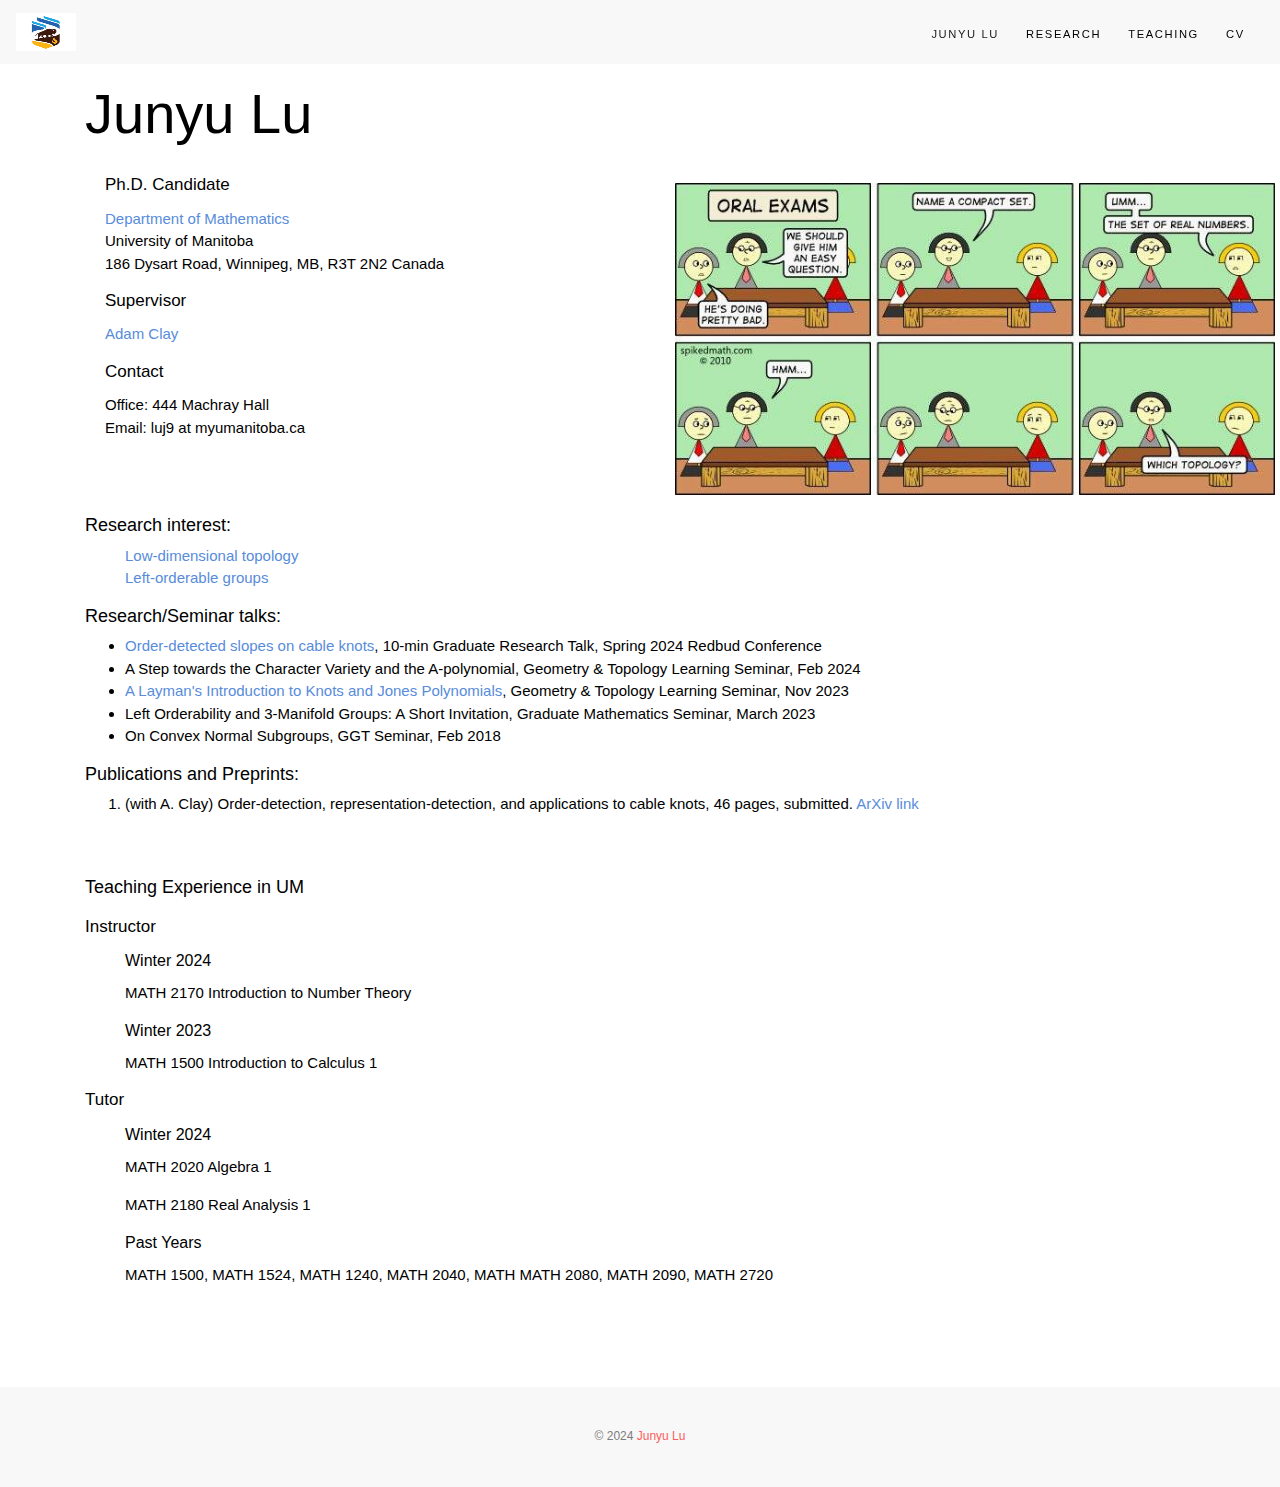
<file: index.html>
<!doctype html>
<html lang="en">

    <head>
        <meta charset="utf-8">
        <meta name="viewport"
            content="width=device-width, initial-scale=1, shrink-to-fit=no">

        <!-- Bootstrap CSS-->
        <link rel="stylesheet"
            href="https://stackpath.bootstrapcdn.com/bootstrap/4.4.1/css/bootstrap.min.css"
            integrity="sha384-Vkoo8x4CGsO3+Hhxv8T/Q5PaXtkKtu6ug5TOeNV6gBiFeWPGFN9MuhOf23Q9Ifjh"
            crossorigin="anonymous">
        <link rel="stylesheet" href="style.css">
        <title>Junyu Lu</title>
    </head>

    <body data-spy="scroll" data-target="#navbarSupportedContent">
        <!-- home -->
        <nav class="navbar navbar-expand-sm navbar-light bg-light fixed-top">
            <a class="navbar-brand" href="#"><img src="um.png" width="60px"></a>
            <button class="navbar-toggler ml-auto" type="button"
                data-toggle="collapse"
                data-target="#navbarSupportedContent">
                <span class="navbar-toggler-icon"></span>
            </button>
            <div class="collapse navbar-collapse" id="navbarSupportedContent">
                <ul class="navbar-nav ml-auto">
                    <li class="nav-item active">
                        <a class="nav-link" href="#home">Junyu Lu</a>
                    </li>
                    <li class="nav-item">
                        <a class="nav-link" href="#research">Research</a>
                    </li>
                    <li class="nav-item">
                        <a class="nav-link" href="#teaching">Teaching</a>
                    </li>
                    <li class="nav-item">
                        <a class="nav-link" href="cv.pdf">CV</a>
                    </li>
                </ul>
            </div>
        </nav>

        <div id="home" class="container" style="margin-top: 80px">
            <h1 class="display-4">Junyu Lu</h1>
            <div class="row">
                <div class="col-md-6">
                    <div class="card-body" style="width: 29rem;">
                        <h5 class="card-title">Ph.D. Candidate</h5>
                        <p class="card-text" style="color: black"><a
                                href="https://umanitoba.ca/science/mathematics">Department
                                of Mathematics</a><br>
                            University of Manitoba<br>
                            186 Dysart Road, Winnipeg, MB, R3T 2N2 Canada
                        </p>
                        <h5 class="card-title">Supervisor</h5>
                        <p class="card-text" style="color: black"><a
                                href="https://adamjclay.github.io/index.html">Adam
                                Clay</a><br>
                        </p>
                        <h5 class="card-title">Contact</h5>
                        <p class="card-text">
                            Office: 444 Machray Hall<br>
                            Email: luj9 at myumanitoba.ca<br>
                        </p>
                    </div>
                </div>
                <div class="col-md-6">
                    <img src="ocr.jpg" width="600px"
                        style="margin-left: 20px; margin-top: 28px;">
                </div>
            </div>
        </div>

        <div id="research" class="container" style="margin-top: 20px">
            <h3>Research interest: </h3>
            <ul style="list-style-type: none">
                <li><a
                        href="https://en.wikipedia.org/wiki/Low-dimensional_topology">Low-dimensional
                        topology</a></li>
                <li><a
                        href="https://en.wikipedia.org/wiki/Linearly_ordered_group">Left-orderable
                        groups</a></li>
            </ul>

            <h3>Research/Seminar talks: </h3>
            <ul>
                <li><a
                        href="https://math.okstate.edu/conferences/redbud/talks-2024.html">Order-detected
                        slopes on cable knots</a>,
                    10-min Graduate Research Talk, Spring 2024 Redbud
                    Conference</li>
                <li>A Step towards the Character Variety and the A-polynomial,
                    Geometry & Topology Learning
                    Seminar, Feb 2024 </li>
                <li><a href="KnotTalk.pdf">A Layman's Introduction to Knots
                        and Jones
                        Polynomials</a>, Geometry & Topology Learning Seminar,
                    Nov 2023</li>
                <li>Left Orderability and 3-Manifold Groups: A Short Invitation,
                    Graduate Mathematics Seminar, March 2023 </li>
                <li> On Convex Normal Subgroups, GGT Seminar, Feb 2018
                </li>
            </ul>

            <h3>Publications and Preprints: </h3>
            <ol>
                <li>(with A. Clay) Order-detection, representation-detection,
                    and applications to cable knots, 46 pages,
                    submitted. <a href="https://arxiv.org/abs/2402.15465">ArXiv
                        link</a></li>

            </ol>

        </div>

        <br><br>

        <div id="teaching" class="container">
            <h3 style="padding-bottom: 10px">Teaching Experience in UM</h3>

            <h5 style="padding-bottom: 6px">Instructor</h5>
            <ul>
                <h6 class="card-title">Winter 2024</h6>
                <p class="card-text">
                    MATH 2170 Introduction to Number Theory
                </p>
                <h6 class="card-title">Winter 2023</h6>
                <p class="card-text">
                    MATH 1500 Introduction to Calculus 1
                </p>
            </ul>

            <h5 style="padding-bottom: 6px">Tutor</h5>
            <ul>
                <h6 class="card-title">Winter 2024</h6>
                <p class="card-text">
                    MATH 2020 Algebra 1
                </p>
                <p class="card-text">
                    MATH 2180 Real Analysis 1
                </p>
                <h6 class="card-title">Past Years</h6>
                <p class="card-text">
                    MATH 1500, MATH 1524, MATH 1240, MATH 2040, MATH MATH
                    2080, MATH 2090, MATH 2720
                </p>
            </ul>
        </div>

        <footer>
            <p class="text-center font-weight-light footnote">&copy;
                2024 <a class="footnote_anchor" href="index.html">Junyu Lu</a>
            </p>
        </footer>

        <script src="https://code.jquery.com/jquery-3.4.1.slim.min.js"
            integrity="sha384-J6qa4849blE2+poT4WnyKhv5vZF5SrPo0iEjwBvKU7imGFAV0wwj1yYfoRSJoZ+n"
            crossorigin="anonymous"></script>
        <script
            src="https://cdn.jsdelivr.net/npm/popper.js@1.16.0/dist/umd/popper.min.js"
            integrity="sha384-Q6E9RHvbIyZFJoft+2mJbHaEWldlvI9IOYy5n3zV9zzTtmI3UksdQRVvoxMfooAo"
            crossorigin="anonymous"></script>
        <script
            src="https://stackpath.bootstrapcdn.com/bootstrap/4.4.1/js/bootstrap.min.js"
            integrity="sha384-wfSDF2E50Y2D1uUdj0O3uMBJnjuUD4Ih7YwaYd1iqfktj0Uod8GCExl3Og8ifwB6"
            crossorigin="anonymous"></script>

    </body>

</html>
</file>
<file: style.css>
@import url('https://fonts.googleapis.com/css?family=Crimson+Pro:400,700|Source+Sans+Pro:400,700|Source+Serif+Pro:400,700&display=swap');

body {
    overflow-x: hidden;
    color: black;
    font-size: 15px;
}

h3 {
    font-size: 18px;
    font-weight: 500;
}

h5 {
    font-size: 17px;
    font-weight: 500;
}

hr {
    border: dashed #FD5D5D 1px;
    border-bottom: none;
    margin: 50px auto 50px;
    width: 3%;
}

footer {
    background-color: rgba(248, 248, 248, 0.97);
    height: 100px;
    margin-top: 100px;
}


/*link  blue: #578CDB;*/

a:link {
    color: #578CDB;
    ;
}

a:visited {
    color: #578CDB;
    ;
}

a:hover {
    color: #FD5D5D;
}

.anodecor,
.anodecor:hover {
    text-decoration: none;
}

a.title:link {
    color: #578CDB;
    ;
    ;
}

a.title:visited {
    color: #578CDB;
    ;
}

a.tilte:hover {
    color: #D1AD54;
}

.anodecor,
.anodecor:hover {
    text-decoration: none;
}


a.less:link {
    color: black;
    text-decoration: none;
}

a.less:visited {
    color: black;
    text-decoration: none;
}

a.less:hover {
    text-decoration: underline;
}

/*navbar dropdown-menu*/

.navbar {
    text-transform: uppercase;
    letter-spacing: .1rem;
    font-size: 0.7rem;
    background: rgba(248, 248, 248, 0.97) !important;
}

.navbar-brand img {
    height: 2.4rem;
}

.navbar-nav li {
    padding-right: .7rem;
}

.navbar-light .navbar-nav .nav-link {
    padding-top: 0.8rem;
    color: black;
}

.navbar-light .navbar-nav .nav-link.active,
.navbar-light .navbar-nav .nav-link:hover {
    color: #D71920;
}

.dropdown-menu {
    text-transform: uppercase;
    letter-spacing: .1rem;
    font-size: 0.7rem;
}

.dropdown-menu a:visited {
    color: #D71920;
    background-color: white;
}

.dropdown-menu a:hover {
    text-decoration: underline;
}


/*format*/
.boxed {
    font-size: 15px;
    padding: 5px 10px 5px 10px;
    margin-top: 10px;
    margin-bottom: 10px;
    background-color: white;
    text-align: justify;
    font-weight: 400;
    border: .5px solid rgba(248, 248, 248, 0.97);
}

.footnote {
    color: #7c7c7c;
    font-size: 12px;
    position: relative;
    top: 40px;
}

.footnote_anchor {
    color: #FD5D5D !important;
}

/*table*/
.table {
    width: 900px;
}

.table-hover tbody tr:hover td,
.table-hover tbody tr:hover th {
    background-color: rgba(248, 248, 248, 0.97) !important;
    ;
}
</file>
